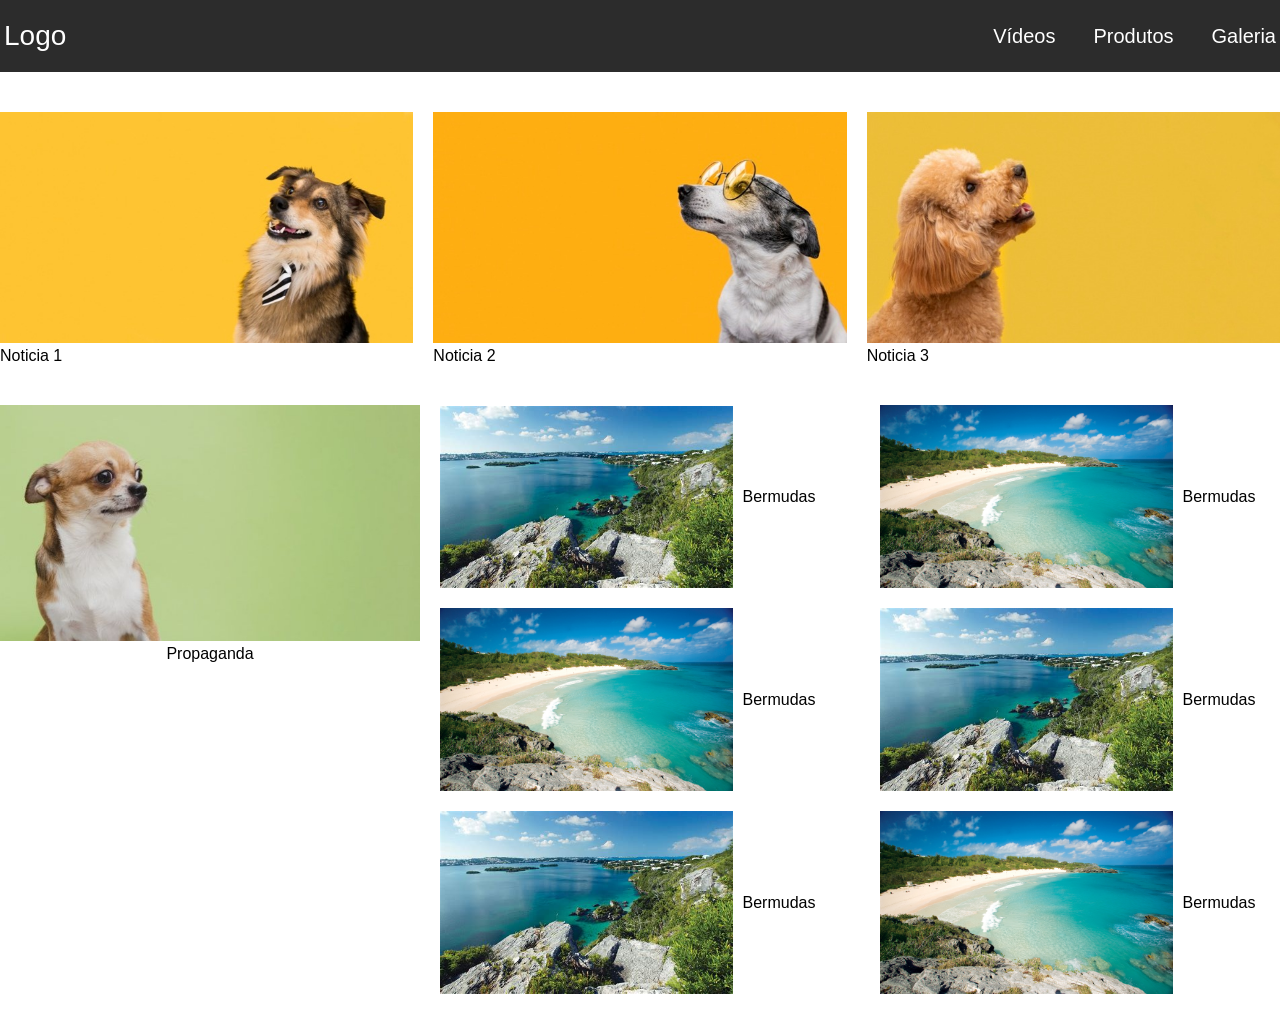
<file: Exercício aula 27.06/index.html>
<!DOCTYPE html>
<html lang="pt-br">

<head>
  <meta charset="UTF-8">
  <meta http-equiv="X-UA-Compatible" content="IE=edge">
  <meta name="viewport" content="width=device-width, initial-scale=1.0">
  <link rel="stylesheet" href="./style.css">
  <title>Home</title>
</head>

<body>
  <header>
    <nav class="container">
      <div class="menu">
        <a class="logo" href="#">Logo</a>
        <ul class="links">
          <li><a href="./videos.html">Vídeos</a></li>
          <li><a href="./produtos.html">Produtos</a></li>
          <li><a href="./galeria.html">Galeria</a></li>
        </ul>
      </div>
    </nav>
  </header>

  <main class="container">
    <section class="noticias">
      <div>
        <img src="./img/dog1.jpeg" alt="">
        <span>Noticia 1</span>
      </div>
      <div>
        <img src="./img/dog2.jpeg" alt="">
        <span>Noticia 2</span>
      </div>
      <div>
        <img src="./img/dog3.jpeg" alt="">
        <span>Noticia 3</span>
      </div>
    </section>

    <div class="grid-ad-bermudas">

      <section class="ads">
        <div class="ad">
          <img src="./img/dog4.jpeg" alt="">
          <span>Propaganda</span>
        </div>
      </section>

      <section class="bermudas">
        <div class="bermuda">
          <img src="./img/bermuda2.jpg" alt="">
          <span>Bermudas</span>
        </div>
        <div class="bermuda">
          <img src="./img/bermuda.jpg" alt="">
          <span>Bermudas</span>
        </div>
        <div class="bermuda">
          <img src="./img/bermuda.jpg" alt="">
          <span>Bermudas</span>
        </div>
        <div class="bermuda">
          <img src="./img/bermuda2.jpg" alt="">
          <span>Bermudas</span>
        </div>
        <div class="bermuda">
          <img src="./img/bermuda2.jpg" alt="">
          <span>Bermudas</span>
        </div>
        <div class="bermuda">
          <img src="./img/bermuda.jpg" alt="">
          <span>Bermudas</span>
        </div>
      </section>
    </div>
  </main>

</body>

</html>
</file>
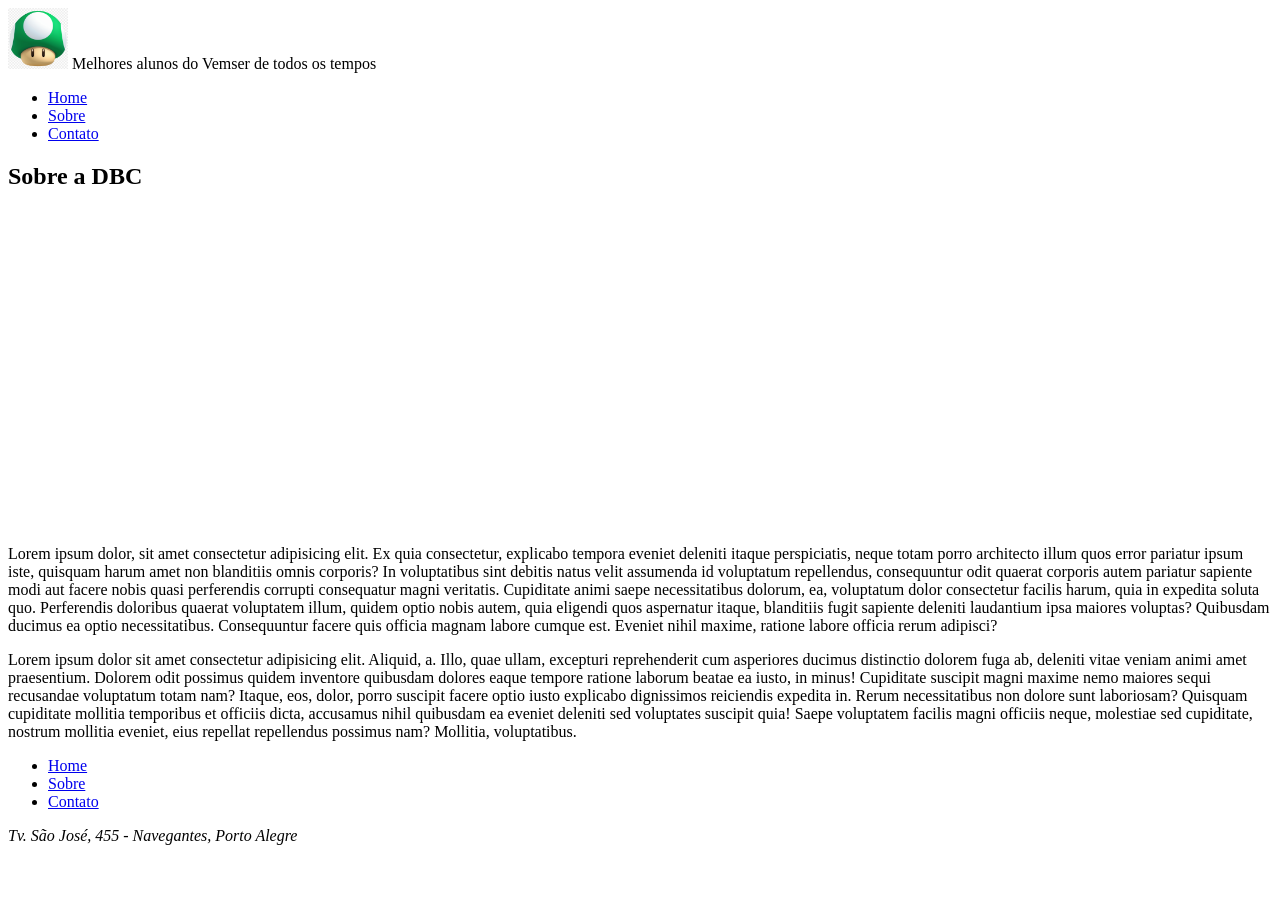
<file: about.html>
<!DOCTYPE html>
<html lang="pt-br">

<head>
  <meta charset="UTF-8">
  <meta http-equiv="X-UA-Compatible" content="IE=edge">
  <meta name="viewport" content="width=device-width, initial-scale=1.0">
  <title>Sobre</title>
</head>

<header>
  <a href="#"><img src="./img/mario-mushroom.png" alt="logo" width="60px"></a>
  <span>Melhores alunos do Vemser de todos os tempos</span>
  <nav>
    <ul>
      <li><a href="home.html">Home</a></li>
      <li><a href="#">Sobre</a></li>
      <li><a href="contact.html">Contato</a></li>
    </ul>
  </nav>
</header>

<body>
  <section>
    <h1>Sobre a DBC</h1>
    <iframe width="560" height="315" src="https://www.youtube.com/embed/lq5hlLaa16s" title="YouTube video player" frameborder="0" allow="accelerometer; autoplay; clipboard-write; encrypted-media; gyroscope; picture-in-picture" allowfullscreen></iframe>

    <p>Lorem ipsum dolor, sit amet consectetur adipisicing elit. Ex quia consectetur, explicabo tempora eveniet deleniti itaque perspiciatis, neque totam porro architecto illum quos error pariatur ipsum iste, quisquam harum amet non blanditiis omnis corporis? In voluptatibus sint debitis natus velit assumenda id voluptatum repellendus, consequuntur odit quaerat corporis autem pariatur sapiente modi aut facere nobis quasi perferendis corrupti consequatur magni veritatis. Cupiditate animi saepe necessitatibus dolorum, ea, voluptatum dolor consectetur facilis harum, quia in expedita soluta quo. Perferendis doloribus quaerat voluptatem illum, quidem optio nobis autem, quia eligendi quos aspernatur itaque, blanditiis fugit sapiente deleniti laudantium ipsa maiores voluptas? Quibusdam ducimus ea optio necessitatibus. Consequuntur facere quis officia magnam labore cumque est. Eveniet nihil maxime, ratione labore officia rerum adipisci?</p>
    <p>Lorem ipsum dolor sit amet consectetur adipisicing elit. Aliquid, a. Illo, quae ullam, excepturi reprehenderit cum asperiores ducimus distinctio dolorem fuga ab, deleniti vitae veniam animi amet praesentium. Dolorem odit possimus quidem inventore quibusdam dolores eaque tempore ratione laborum beatae ea iusto, in minus! Cupiditate suscipit magni maxime nemo maiores sequi recusandae voluptatum totam nam? Itaque, eos, dolor, porro suscipit facere optio iusto explicabo dignissimos reiciendis expedita in. Rerum necessitatibus non dolore sunt laboriosam? Quisquam cupiditate mollitia temporibus et officiis dicta, accusamus nihil quibusdam ea eveniet deleniti sed voluptates suscipit quia! Saepe voluptatem facilis magni officiis neque, molestiae sed cupiditate, nostrum mollitia eveniet, eius repellat repellendus possimus nam? Mollitia, voluptatibus.</p>
  </section>
</body>

<footer>
  <ul>
    <li><a href="home.html">Home</a></li>
    <li><a href="#">Sobre</a></li>
    <li><a href="contact.html">Contato</a></li>
  </ul>
  <address>Tv. São José, 455 - Navegantes, Porto Alegre</address>
</footer>

</html>
</file>
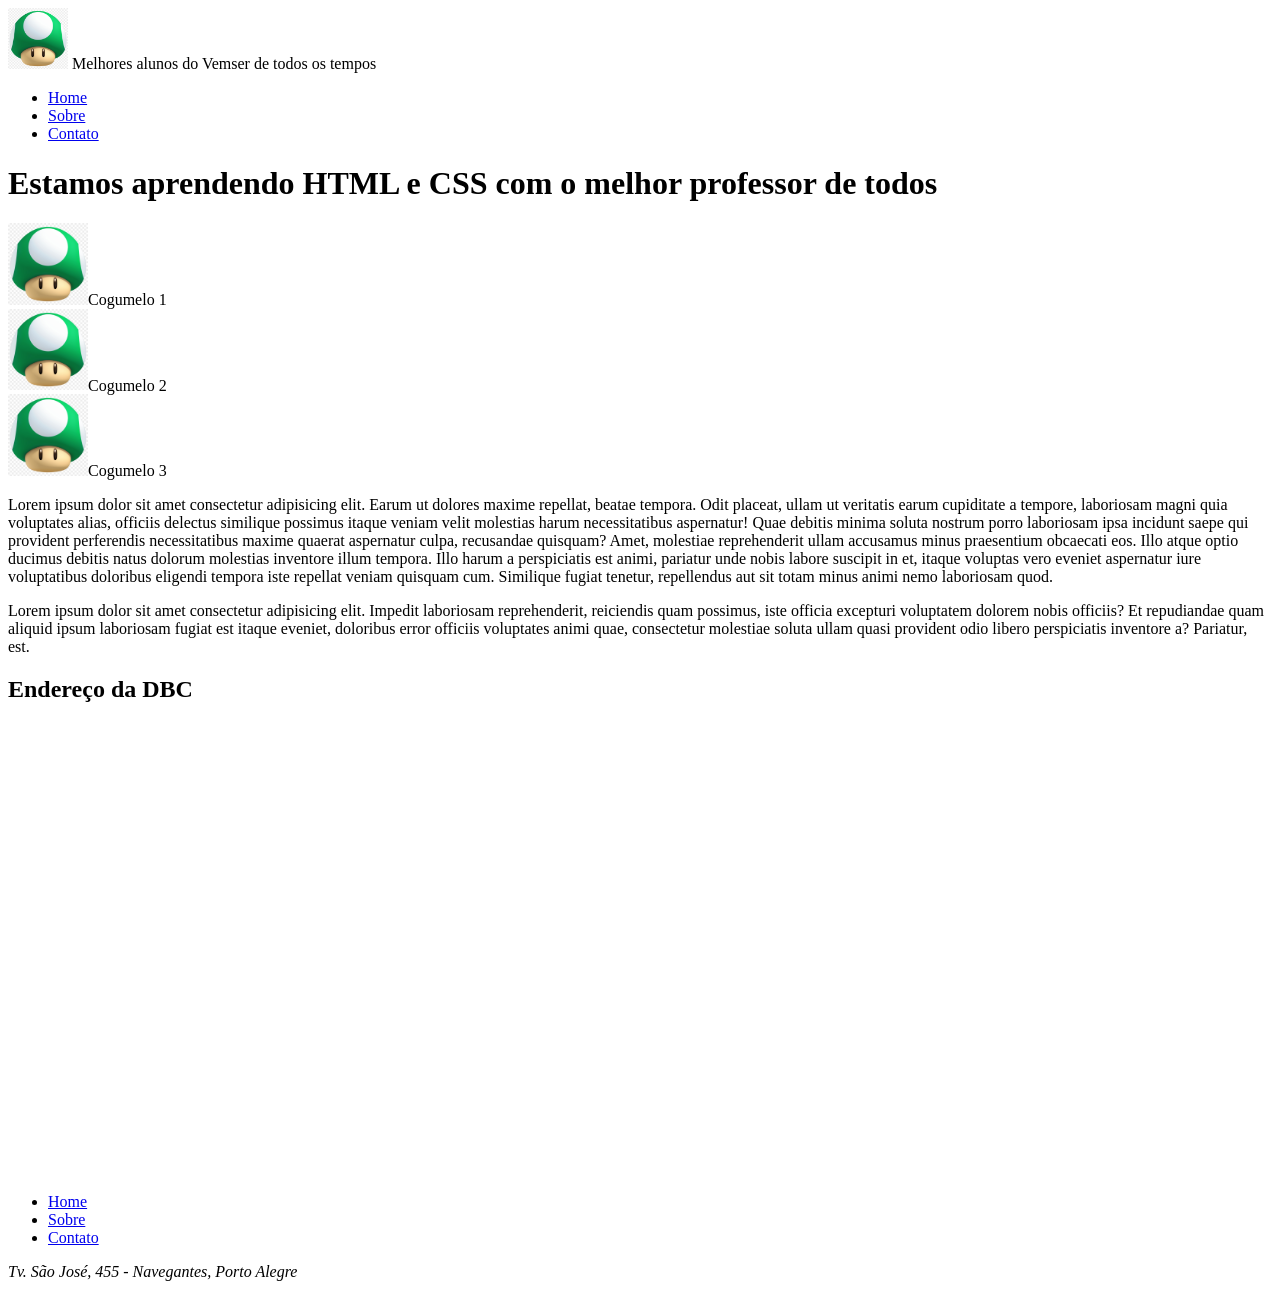
<file: home.html>
<!DOCTYPE html>
<html lang="pt-br">

<head>
  <meta charset="UTF-8">
  <meta http-equiv="X-UA-Compatible" content="IE=edge">
  <meta name="viewport" content="width=device-width, initial-scale=1.0">
  <title>Home</title>
</head>

<header>
  <a href="#"><img src="./img/mario-mushroom.png" alt="logo" width="60px"></a>
  <span>Melhores alunos do Vemser de todos os tempos</span>
  <nav>
    <ul>
      <li><a href="#">Home</a></li>
      <li><a href="about.html">Sobre</a></li>
      <li><a href="contact.html">Contato</a></li>
    </ul>
  </nav>
</header>

<body>
  <main>
    <h1>Estamos aprendendo HTML e CSS com o melhor professor de todos</h1>

    <img src="./img/mario-mushroom.png" alt="cogumelo 1" width="80px"><span>Cogumelo 1</span>
    <br>
    <img src="./img/mario-mushroom.png" alt="cogumelo 2" width="80px"><span>Cogumelo 2</span>
    <br>
    <img src="./img/mario-mushroom.png" alt="cogumelo 3" width="80px"><span>Cogumelo 3</span>

    <p>Lorem ipsum dolor sit amet consectetur adipisicing elit. Earum ut dolores maxime repellat, beatae tempora. Odit placeat, ullam ut veritatis earum cupiditate a tempore, laboriosam magni quia voluptates alias, officiis delectus similique possimus itaque veniam velit molestias harum necessitatibus aspernatur! Quae debitis minima soluta nostrum porro laboriosam ipsa incidunt saepe qui provident perferendis necessitatibus maxime quaerat aspernatur culpa, recusandae quisquam? Amet, molestiae reprehenderit ullam accusamus minus praesentium obcaecati eos. Illo atque optio ducimus debitis natus dolorum molestias inventore illum tempora. Illo harum a perspiciatis est animi, pariatur unde nobis labore suscipit in et, itaque voluptas vero eveniet aspernatur iure voluptatibus doloribus eligendi tempora iste repellat veniam quisquam cum. Similique fugiat tenetur, repellendus aut sit totam minus animi nemo laboriosam quod.</p>
    <p>Lorem ipsum dolor sit amet consectetur adipisicing elit. Impedit laboriosam reprehenderit, reiciendis quam possimus, iste officia excepturi voluptatem dolorem nobis officiis? Et repudiandae quam aliquid ipsum laboriosam fugiat est itaque eveniet, doloribus error officiis voluptates animi quae, consectetur molestiae soluta ullam quasi provident odio libero perspiciatis inventore a? Pariatur, est.</p>
  </main>

  <section>
    <h2>Endereço da DBC</h2>
    <iframe src="https://www.google.com/maps/embed?pb=!1m18!1m12!1m3!1d3455.4087503063915!2d-51.20348518673379!3d-29.996417481899755!2m3!1f0!2f0!3f0!3m2!1i1024!2i768!4f13.1!3m3!1m2!1s0x951977775fc4c071%3A0x6de693cbd6b0b5e5!2sDBC%20Company!5e0!3m2!1spt-BR!2sbr!4v1655839170931!5m2!1spt-BR!2sbr" width="600" height="450" style="border:0;" allowfullscreen="" loading="lazy" referrerpolicy="no-referrer-when-downgrade"></iframe>
  </section>

  <footer>
    <ul>
      <li><a href="#">Home</a></li>
      <li><a href="about.html">Sobre</a></li>
      <li><a href="contact.html">Contato</a></li>
    </ul>
    <address>Tv. São José, 455 - Navegantes, Porto Alegre</address>
  </footer>

</body>

</html>
</file>
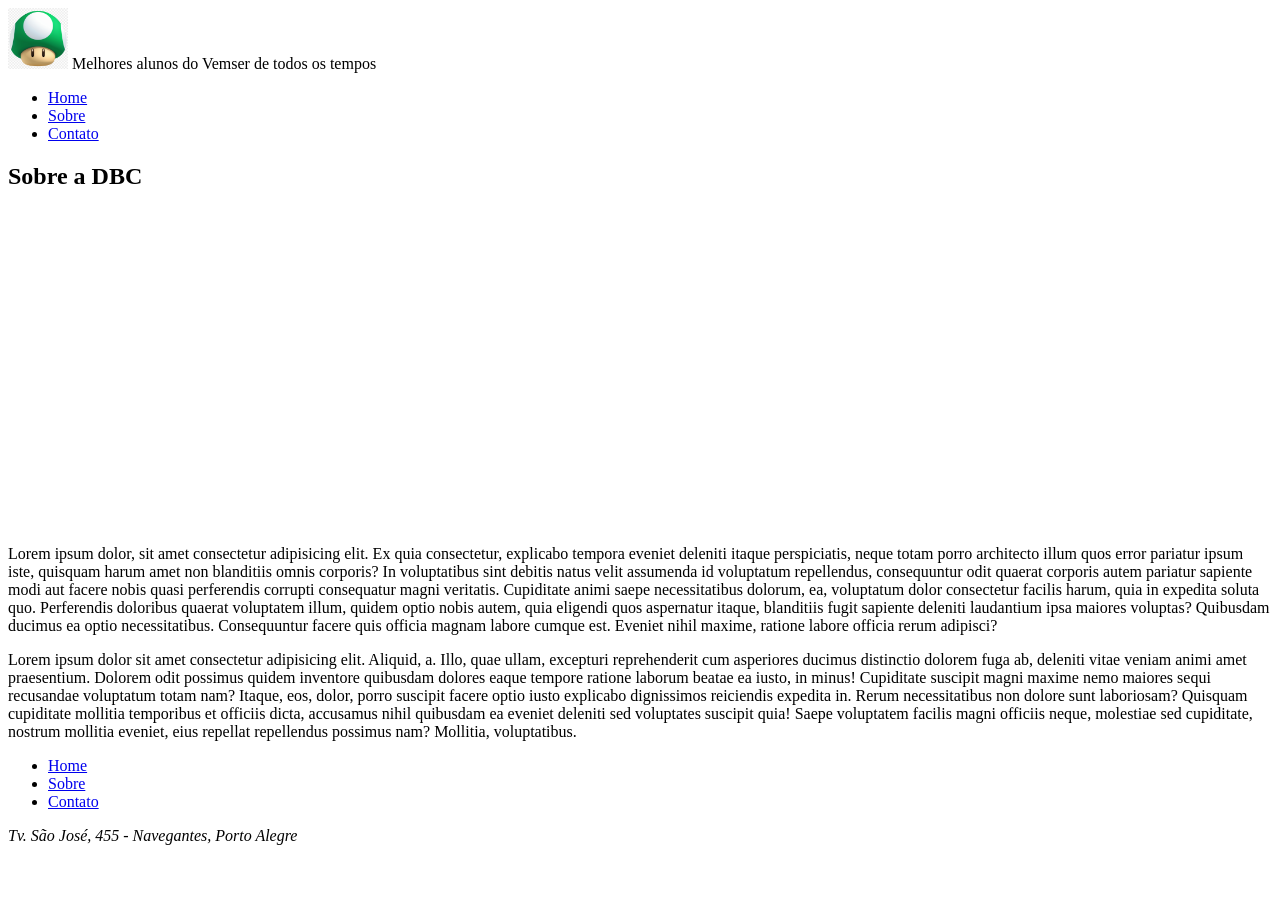
<file: Exercício aula 21.06/about.html>
<!DOCTYPE html>
<html lang="pt-br">

<head>
  <meta charset="UTF-8">
  <meta http-equiv="X-UA-Compatible" content="IE=edge">
  <meta name="viewport" content="width=device-width, initial-scale=1.0">
  <title>Sobre</title>
</head>

<body>
  <header>
    <a href="#"><img src="./img/mario-mushroom.png" alt="logo" width="60px"></a>
    <span>Melhores alunos do Vemser de todos os tempos</span>
    <nav>
      <ul>
        <li><a href="home.html">Home</a></li>
        <li><a href="#">Sobre</a></li>
        <li><a href="contact.html">Contato</a></li>
      </ul>
    </nav>
  </header>

  <section>
    <h1>Sobre a DBC</h1>
    <iframe width="560" height="315" src="https://www.youtube.com/embed/lq5hlLaa16s" title="YouTube video player" frameborder="0" allow="accelerometer; autoplay; clipboard-write; encrypted-media; gyroscope; picture-in-picture" allowfullscreen></iframe>

    <p>Lorem ipsum dolor, sit amet consectetur adipisicing elit. Ex quia consectetur, explicabo tempora eveniet deleniti itaque perspiciatis, neque totam porro architecto illum quos error pariatur ipsum iste, quisquam harum amet non blanditiis omnis corporis? In voluptatibus sint debitis natus velit assumenda id voluptatum repellendus, consequuntur odit quaerat corporis autem pariatur sapiente modi aut facere nobis quasi perferendis corrupti consequatur magni veritatis. Cupiditate animi saepe necessitatibus dolorum, ea, voluptatum dolor consectetur facilis harum, quia in expedita soluta quo. Perferendis doloribus quaerat voluptatem illum, quidem optio nobis autem, quia eligendi quos aspernatur itaque, blanditiis fugit sapiente deleniti laudantium ipsa maiores voluptas? Quibusdam ducimus ea optio necessitatibus. Consequuntur facere quis officia magnam labore cumque est. Eveniet nihil maxime, ratione labore officia rerum adipisci?</p>
    <p>Lorem ipsum dolor sit amet consectetur adipisicing elit. Aliquid, a. Illo, quae ullam, excepturi reprehenderit cum asperiores ducimus distinctio dolorem fuga ab, deleniti vitae veniam animi amet praesentium. Dolorem odit possimus quidem inventore quibusdam dolores eaque tempore ratione laborum beatae ea iusto, in minus! Cupiditate suscipit magni maxime nemo maiores sequi recusandae voluptatum totam nam? Itaque, eos, dolor, porro suscipit facere optio iusto explicabo dignissimos reiciendis expedita in. Rerum necessitatibus non dolore sunt laboriosam? Quisquam cupiditate mollitia temporibus et officiis dicta, accusamus nihil quibusdam ea eveniet deleniti sed voluptates suscipit quia! Saepe voluptatem facilis magni officiis neque, molestiae sed cupiditate, nostrum mollitia eveniet, eius repellat repellendus possimus nam? Mollitia, voluptatibus.</p>
  </section>

  <footer>
    <ul>
      <li><a href="home.html">Home</a></li>
      <li><a href="#">Sobre</a></li>
      <li><a href="contact.html">Contato</a></li>
    </ul>
    <address>Tv. São José, 455 - Navegantes, Porto Alegre</address>
  </footer>
</body>

</html>
</file>
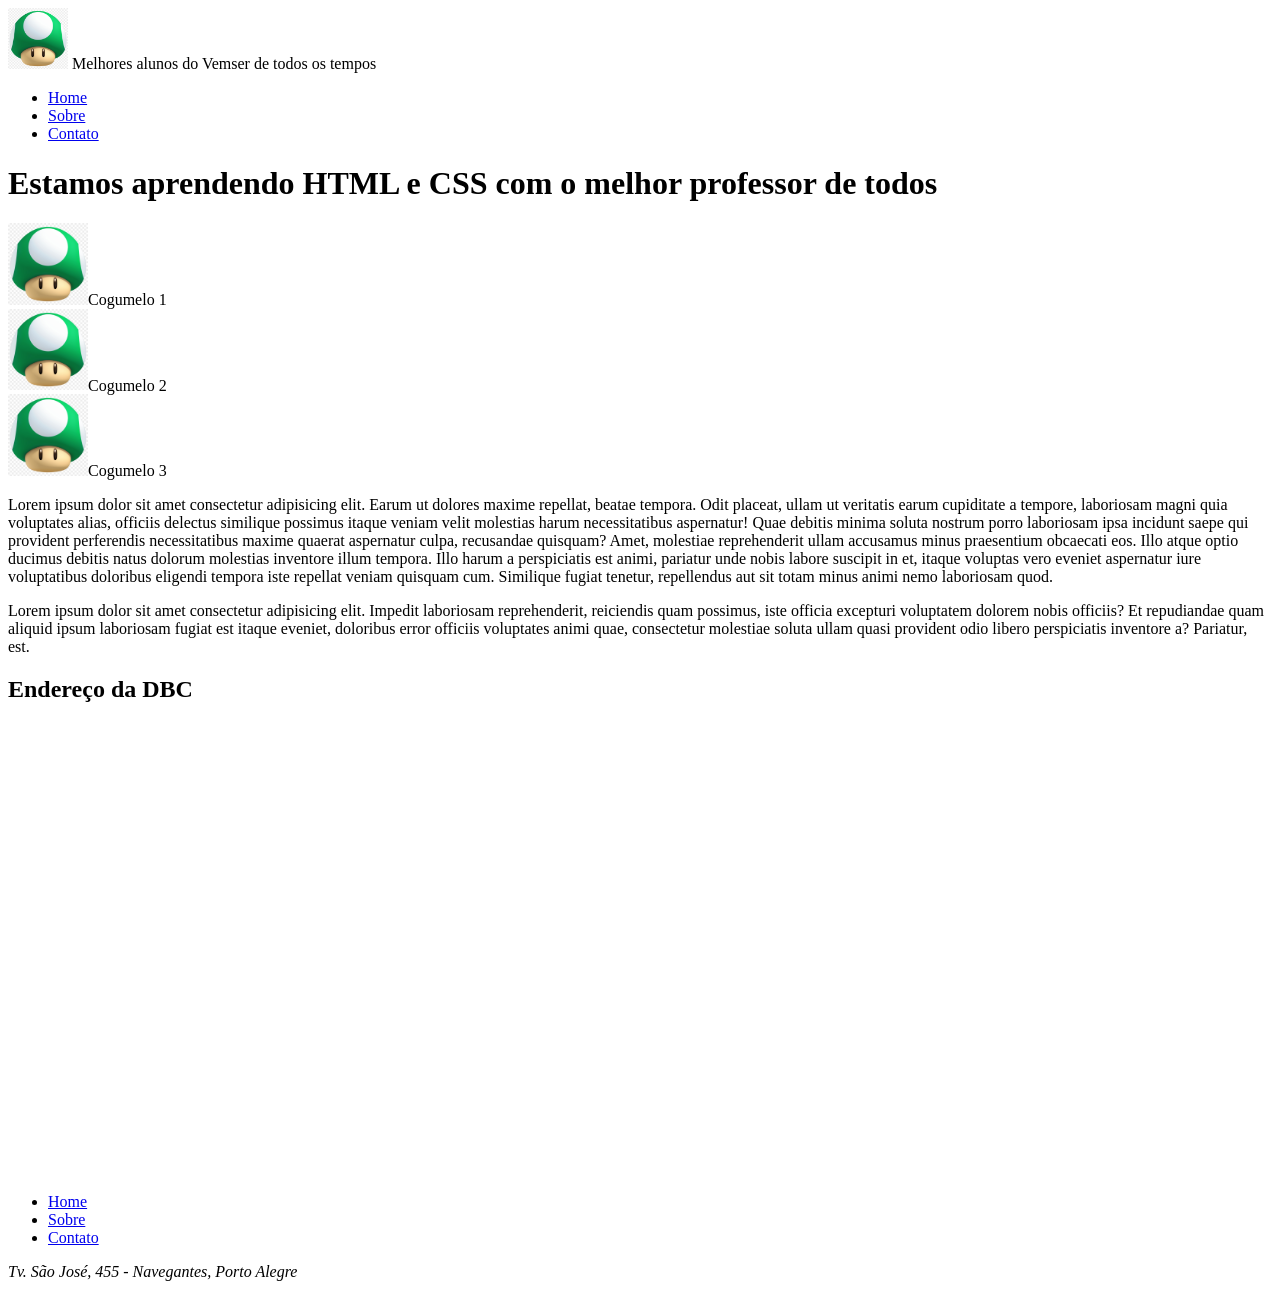
<file: Exercício aula 21.06/home.html>
<!DOCTYPE html>
<html lang="pt-br">

<head>
  <meta charset="UTF-8">
  <meta http-equiv="X-UA-Compatible" content="IE=edge">
  <meta name="viewport" content="width=device-width, initial-scale=1.0">
  <title>Home</title>
</head>

<body>
  <header>
    <a href="#"><img src="./img/mario-mushroom.png" alt="logo" width="60px"></a>
    <span>Melhores alunos do Vemser de todos os tempos</span>
    <nav>
      <ul>
        <li><a href="#">Home</a></li>
        <li><a href="about.html">Sobre</a></li>
        <li><a href="contact.html">Contato</a></li>
      </ul>
    </nav>
  </header>
  <main>
    <h1>Estamos aprendendo HTML e CSS com o melhor professor de todos</h1>

    <img src="./img/mario-mushroom.png" alt="cogumelo 1" width="80px"><span>Cogumelo 1</span>
    <br>
    <img src="./img/mario-mushroom.png" alt="cogumelo 2" width="80px"><span>Cogumelo 2</span>
    <br>
    <img src="./img/mario-mushroom.png" alt="cogumelo 3" width="80px"><span>Cogumelo 3</span>

    <p>Lorem ipsum dolor sit amet consectetur adipisicing elit. Earum ut dolores maxime repellat, beatae tempora. Odit placeat, ullam ut veritatis earum cupiditate a tempore, laboriosam magni quia voluptates alias, officiis delectus similique possimus itaque veniam velit molestias harum necessitatibus aspernatur! Quae debitis minima soluta nostrum porro laboriosam ipsa incidunt saepe qui provident perferendis necessitatibus maxime quaerat aspernatur culpa, recusandae quisquam? Amet, molestiae reprehenderit ullam accusamus minus praesentium obcaecati eos. Illo atque optio ducimus debitis natus dolorum molestias inventore illum tempora. Illo harum a perspiciatis est animi, pariatur unde nobis labore suscipit in et, itaque voluptas vero eveniet aspernatur iure voluptatibus doloribus eligendi tempora iste repellat veniam quisquam cum. Similique fugiat tenetur, repellendus aut sit totam minus animi nemo laboriosam quod.</p>
    <p>Lorem ipsum dolor sit amet consectetur adipisicing elit. Impedit laboriosam reprehenderit, reiciendis quam possimus, iste officia excepturi voluptatem dolorem nobis officiis? Et repudiandae quam aliquid ipsum laboriosam fugiat est itaque eveniet, doloribus error officiis voluptates animi quae, consectetur molestiae soluta ullam quasi provident odio libero perspiciatis inventore a? Pariatur, est.</p>
  </main>

  <section>
    <h2>Endereço da DBC</h2>
    <iframe src="https://www.google.com/maps/embed?pb=!1m18!1m12!1m3!1d3455.4087503063915!2d-51.20348518673379!3d-29.996417481899755!2m3!1f0!2f0!3f0!3m2!1i1024!2i768!4f13.1!3m3!1m2!1s0x951977775fc4c071%3A0x6de693cbd6b0b5e5!2sDBC%20Company!5e0!3m2!1spt-BR!2sbr!4v1655839170931!5m2!1spt-BR!2sbr" width="600" height="450" style="border:0;" allowfullscreen="" loading="lazy" referrerpolicy="no-referrer-when-downgrade"></iframe>
  </section>

  <footer>
    <ul>
      <li><a href="#">Home</a></li>
      <li><a href="about.html">Sobre</a></li>
      <li><a href="contact.html">Contato</a></li>
    </ul>
    <address>Tv. São José, 455 - Navegantes, Porto Alegre</address>
  </footer>

</body>

</html>
</file>
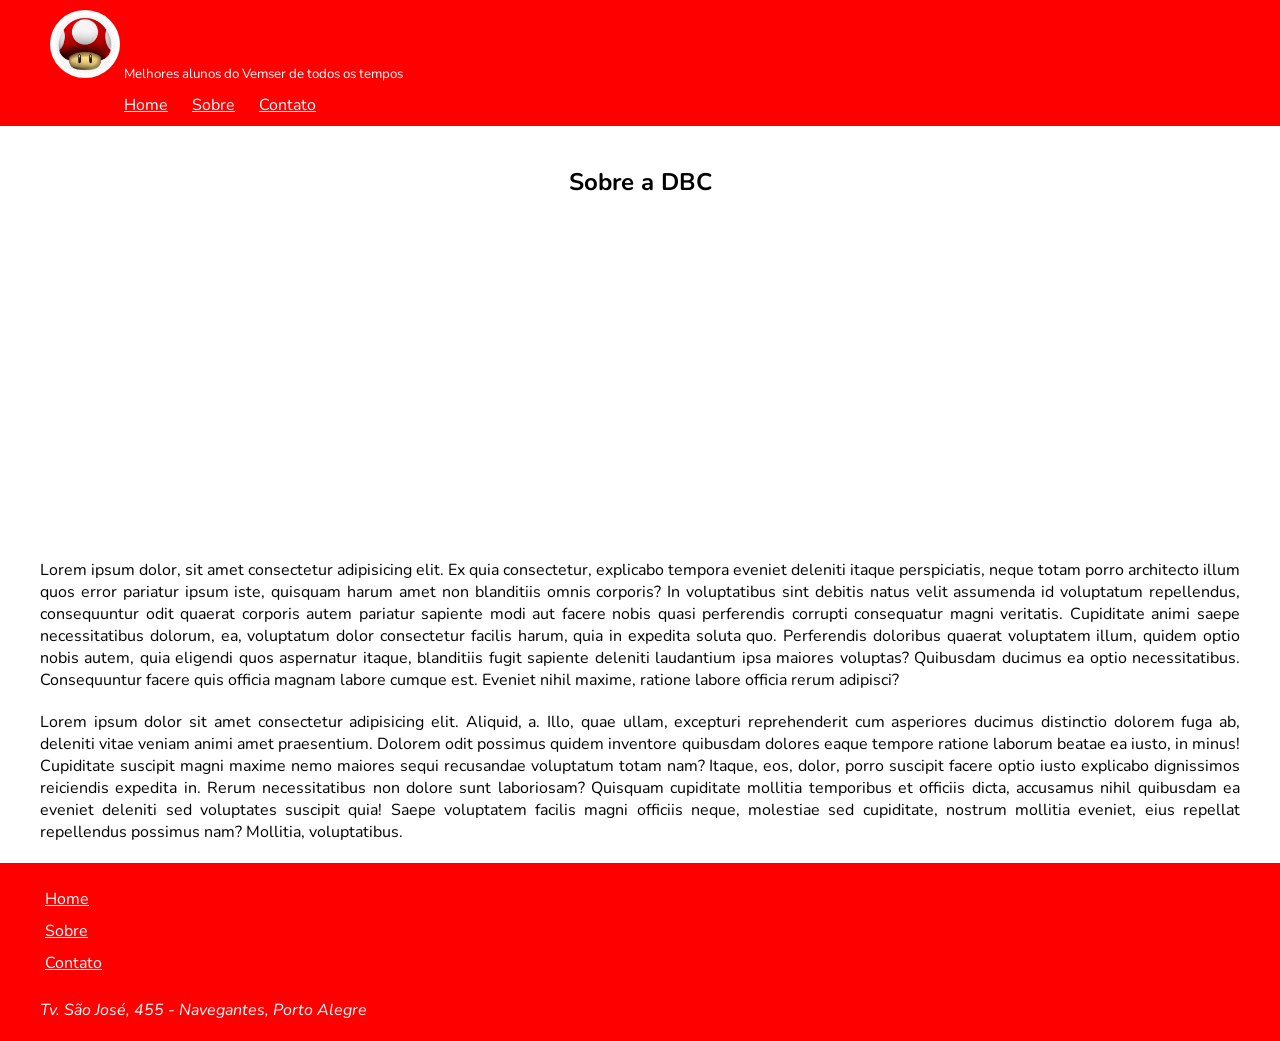
<file: Exercício aula 22.06/about.html>
<!DOCTYPE html>
<html lang="pt-br">

<head>
  <meta charset="UTF-8">
  <meta http-equiv="X-UA-Compatible" content="IE=edge">
  <meta name="viewport" content="width=device-width, initial-scale=1.0">
  <link rel="stylesheet" href="style.css">
  <title>Sobre</title>
</head>

<body>
  <header>
    <div class="container">
      <div class="logo">
        <a href="#">
          <img src="./img/cogumelo-vermelho.png" alt="logo" width="60px">
        </a>
        <small>Melhores alunos do Vemser de todos os tempos</small>
      </div>

      <nav class="header-menu">
        <ul>
          <li><a href="home.html">Home</a></li>
          <li><a href="#">Sobre</a></li>
          <li><a href="contact.html">Contato</a></li>
        </ul>
      </nav>
    </div>
  </header>

  <section class="container">
    <div class="sobre-video">
      <h1>Sobre a DBC</h1>
      <iframe width="560" height="315" src="https://www.youtube.com/embed/lq5hlLaa16s" title="YouTube video player" frameborder="0" allow="accelerometer; autoplay; clipboard-write; encrypted-media; gyroscope; picture-in-picture" allowfullscreen></iframe>
    </div>

    <div class="sobre-text">
      <p>Lorem ipsum dolor, sit amet consectetur adipisicing elit. Ex quia consectetur, explicabo tempora eveniet deleniti itaque perspiciatis, neque totam porro architecto illum quos error pariatur ipsum iste, quisquam harum amet non blanditiis omnis corporis? In voluptatibus sint debitis natus velit assumenda id voluptatum repellendus, consequuntur odit quaerat corporis autem pariatur sapiente modi aut facere nobis quasi perferendis corrupti consequatur magni veritatis. Cupiditate animi saepe necessitatibus dolorum, ea, voluptatum dolor consectetur facilis harum, quia in expedita soluta quo. Perferendis doloribus quaerat voluptatem illum, quidem optio nobis autem, quia eligendi quos aspernatur itaque, blanditiis fugit sapiente deleniti laudantium ipsa maiores voluptas? Quibusdam ducimus ea optio necessitatibus. Consequuntur facere quis officia magnam labore cumque est. Eveniet nihil maxime, ratione labore officia rerum adipisci?</p>
      <p>Lorem ipsum dolor sit amet consectetur adipisicing elit. Aliquid, a. Illo, quae ullam, excepturi reprehenderit cum asperiores ducimus distinctio dolorem fuga ab, deleniti vitae veniam animi amet praesentium. Dolorem odit possimus quidem inventore quibusdam dolores eaque tempore ratione laborum beatae ea iusto, in minus! Cupiditate suscipit magni maxime nemo maiores sequi recusandae voluptatum totam nam? Itaque, eos, dolor, porro suscipit facere optio iusto explicabo dignissimos reiciendis expedita in. Rerum necessitatibus non dolore sunt laboriosam? Quisquam cupiditate mollitia temporibus et officiis dicta, accusamus nihil quibusdam ea eveniet deleniti sed voluptates suscipit quia! Saepe voluptatem facilis magni officiis neque, molestiae sed cupiditate, nostrum mollitia eveniet, eius repellat repellendus possimus nam? Mollitia, voluptatibus.</p>
    </div>
  </section>

  <footer>
    <div class="container">
      <ul>
        <li><a href="home.html">Home</a></li>
        <li><a href="#">Sobre</a></li>
        <li><a href="contact.html">Contato</a></li>
      </ul>
      <address>Tv. São José, 455 - Navegantes, Porto Alegre</address>
    </div>
  </footer>
</body>

</html>
</file>
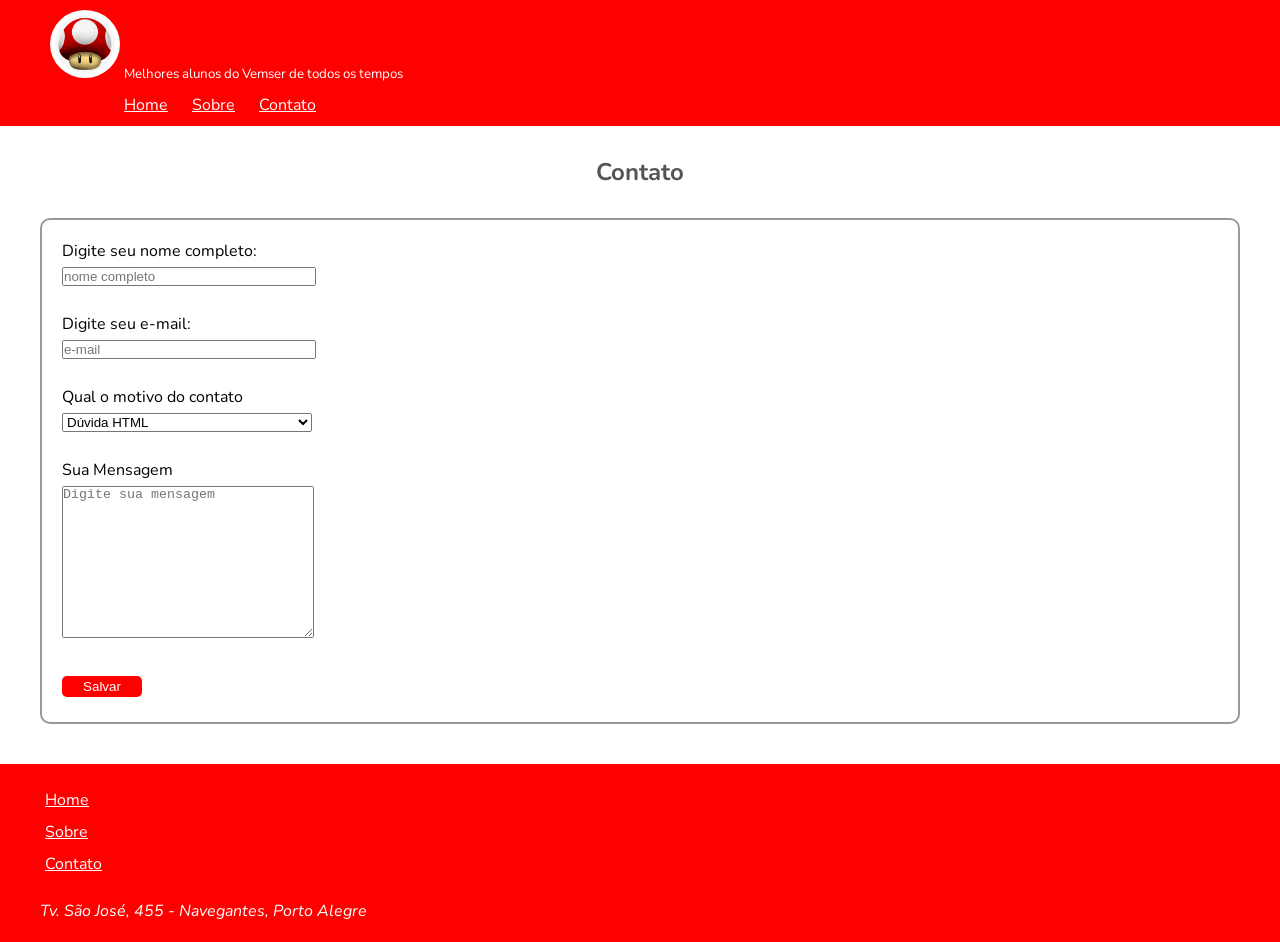
<file: Exercício aula 22.06/contact.html>
<!DOCTYPE html>
<html lang="pt-br">

<head>
  <meta charset="UTF-8">
  <meta http-equiv="X-UA-Compatible" content="IE=edge">
  <meta name="viewport" content="width=device-width, initial-scale=1.0">
  <link rel="stylesheet" href="style.css">
  <title>Contato</title>
</head>

<body>
  <header>
    <div class="container">
      <div class="logo">
        <a href="#">
          <img src="./img/cogumelo-vermelho.png" alt="logo" width="60px">
        </a>
        <small>Melhores alunos do Vemser de todos os tempos</small>
      </div>

      <nav class="header-menu">
        <ul>
          <li><a href="home.html">Home</a></li>
          <li><a href="about.html">Sobre</a></li>
          <li><a href="#">Contato</a></li>
        </ul>
      </nav>
    </div>
  </header>

  <section class="container">
    <h1 class="contato-title">Contato</h1>
    <form class="contato">
      <label for="name">Digite seu nome completo: </label><br>
      <input type="text" name="name" placeholder="nome completo">
      <br><br>
      <label for="email">Digite seu e-mail: </label><br>
      <input type="email" name="email" placeholder="e-mail">
      <br><br>
      <label for="motivo">Qual o motivo do contato</label><br>
      <select name="motivo" id="motivo">
        <option value="m1">Dúvida HTML</option>
        <option value="m2">Dúvida CSS</option>
        <option value="m3">Dúvida JavaScript</option>
      </select>
      <br><br>
      <label for="mensagem">Sua Mensagem</label>
      <br>
      <textarea name="mensagem" id="mensagem" cols="30" rows="10" placeholder="Digite sua mensagem"></textarea>
      <br><br>
      <input type="submit" value="Salvar" id="salvar">
    </form>
  </section>

  <footer>
    <div class="container">
      <ul>
        <li><a href="#">Home</a></li>
        <li><a href="about.html">Sobre</a></li>
        <li><a href="contact.html">Contato</a></li>
      </ul>
      <address>Tv. São José, 455 - Navegantes, Porto Alegre</address>
    </div>
  </footer>
</body>

</html>
</file>
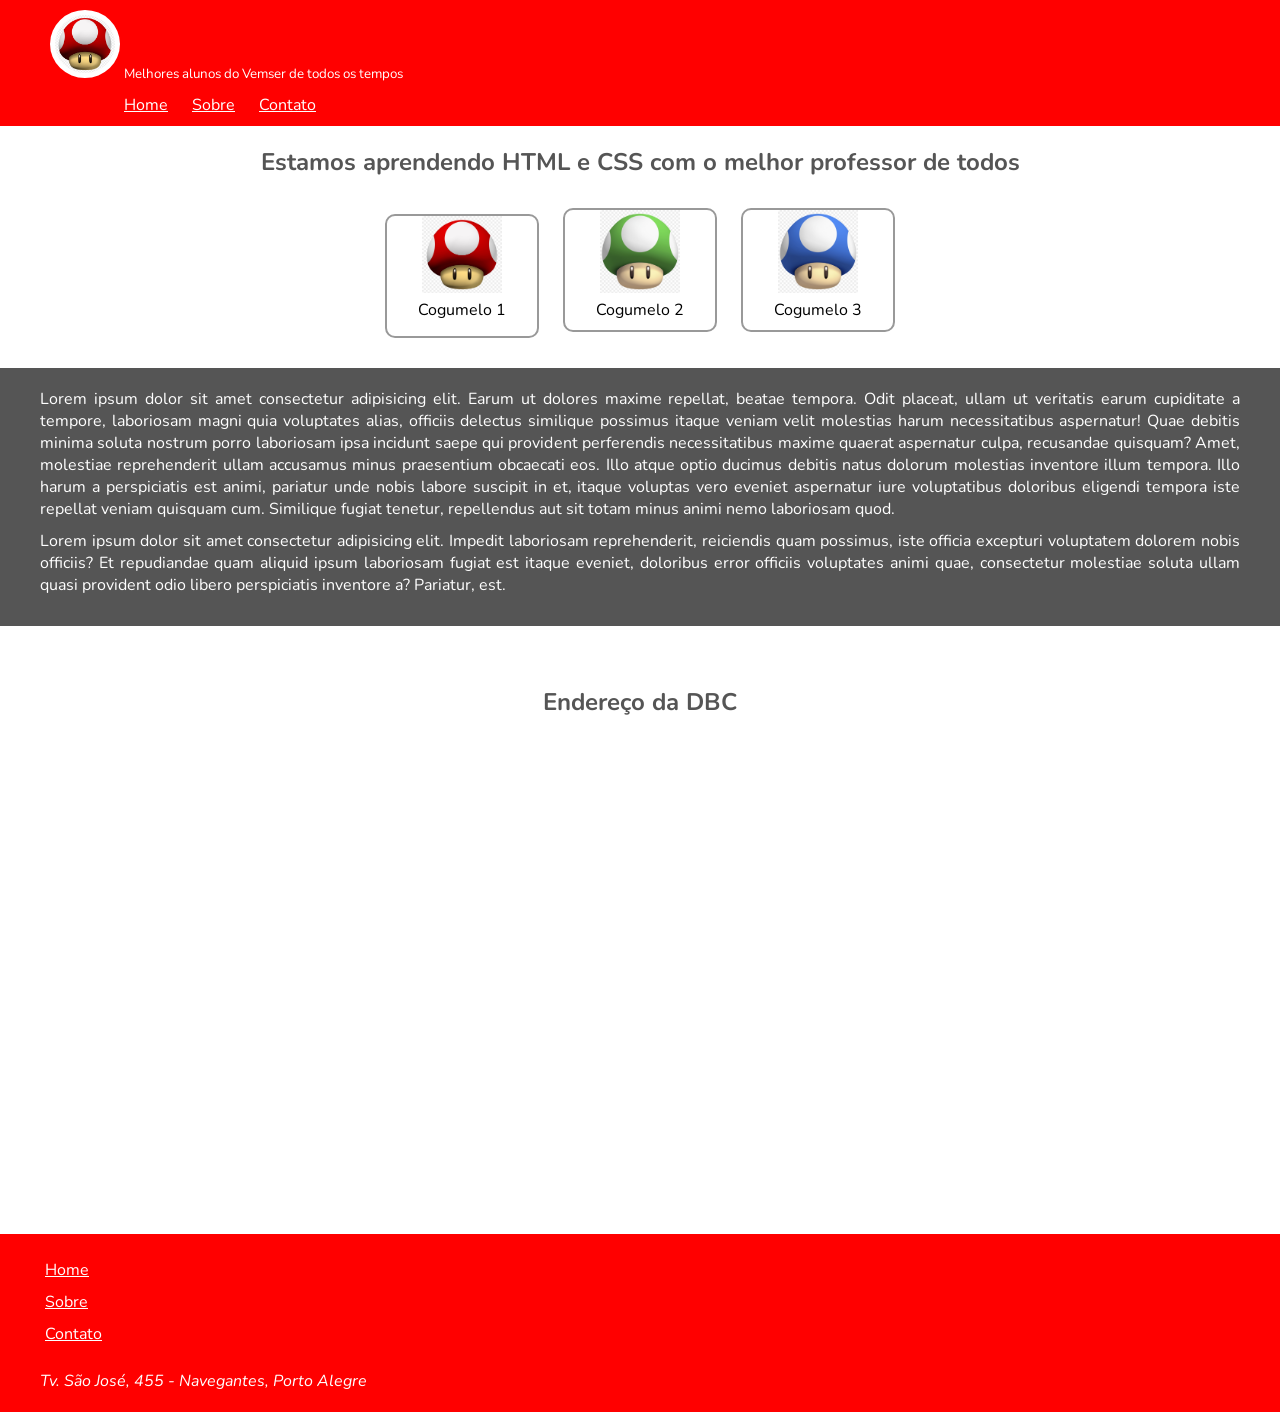
<file: Exercício aula 22.06/home.html>
<!DOCTYPE html>
<html lang="pt-br">

<head>
  <meta charset="UTF-8">
  <meta http-equiv="X-UA-Compatible" content="IE=edge">
  <meta name="viewport" content="width=device-width, initial-scale=1.0">
  <link rel="stylesheet" href="style.css">
  <title>Home</title>
</head>

<body>
  <header>
    <div class="container">
      <div class="logo">
        <a href="#">
          <img src="./img/cogumelo-vermelho.png" alt="logo" width="60px">
        </a>
        <small>Melhores alunos do Vemser de todos os tempos</small>
      </div>

      <nav class="header-menu">
        <ul>
          <li><a href="#">Home</a></li>
          <li><a href="about.html">Sobre</a></li>
          <li><a href="contact.html">Contato</a></li>
        </ul>
      </nav>
    </div>
  </header>

  <main>
    <section class="galery">
      <div class="container">
        <h1>Estamos aprendendo HTML e CSS com o melhor professor de todos</h1>
        <ul>
          <li class="cogumelo">
            <img src="./img/cogumelo-vermelho.png" alt="cogumelo 1" width="80px"><span>Cogumelo 1</span>
          </li>
          <li class="cogumelo">
            <img src="./img/cogumelo-verde.png" alt="cogumelo 2" width="80px"><span>Cogumelo 2</span>
          </li>
          <li class="cogumelo">
            <img src="./img/cogumelo-azul.png" alt="cogumelo 3" width="80px"><span>Cogumelo 3</span>
          </li>
        </ul>
      </div>
    </section>

    <section class="main-text">
      <div class="container">
        <p>Lorem ipsum dolor sit amet consectetur adipisicing elit. Earum ut dolores maxime repellat, beatae tempora. Odit placeat, ullam ut veritatis earum cupiditate a tempore, laboriosam magni quia voluptates alias, officiis delectus similique possimus itaque veniam velit molestias harum necessitatibus aspernatur! Quae debitis minima soluta nostrum porro laboriosam ipsa incidunt saepe qui provident perferendis necessitatibus maxime quaerat aspernatur culpa, recusandae quisquam? Amet, molestiae reprehenderit ullam accusamus minus praesentium obcaecati eos. Illo atque optio ducimus debitis natus dolorum molestias inventore illum tempora. Illo harum a perspiciatis est animi, pariatur unde nobis labore suscipit in et, itaque voluptas vero eveniet aspernatur iure voluptatibus doloribus eligendi tempora iste repellat veniam quisquam cum. Similique fugiat tenetur, repellendus aut sit totam minus animi nemo laboriosam quod.</p>
        <p>Lorem ipsum dolor sit amet consectetur adipisicing elit. Impedit laboriosam reprehenderit, reiciendis quam possimus, iste officia excepturi voluptatem dolorem nobis officiis? Et repudiandae quam aliquid ipsum laboriosam fugiat est itaque eveniet, doloribus error officiis voluptates animi quae, consectetur molestiae soluta ullam quasi provident odio libero perspiciatis inventore a? Pariatur, est.</p>
      </div>
    </section>
  </main>

  <section class="map">
    <div class="container">
      <h2>Endereço da DBC</h2>
      <iframe src="https://www.google.com/maps/embed?pb=!1m18!1m12!1m3!1d3455.4087503063915!2d-51.20348518673379!3d-29.996417481899755!2m3!1f0!2f0!3f0!3m2!1i1024!2i768!4f13.1!3m3!1m2!1s0x951977775fc4c071%3A0x6de693cbd6b0b5e5!2sDBC%20Company!5e0!3m2!1spt-BR!2sbr!4v1655839170931!5m2!1spt-BR!2sbr" width="600" height="450" style="border:0;" allowfullscreen="" loading="lazy" referrerpolicy="no-referrer-when-downgrade"></iframe>
    </div>
  </section>

  <footer>
    <div class="container">
      <ul>
        <li><a href="#">Home</a></li>
        <li><a href="about.html">Sobre</a></li>
        <li><a href="contact.html">Contato</a></li>
      </ul>
      <address>Tv. São José, 455 - Navegantes, Porto Alegre</address>
    </div>
  </footer>

</body>

</html>
</file>
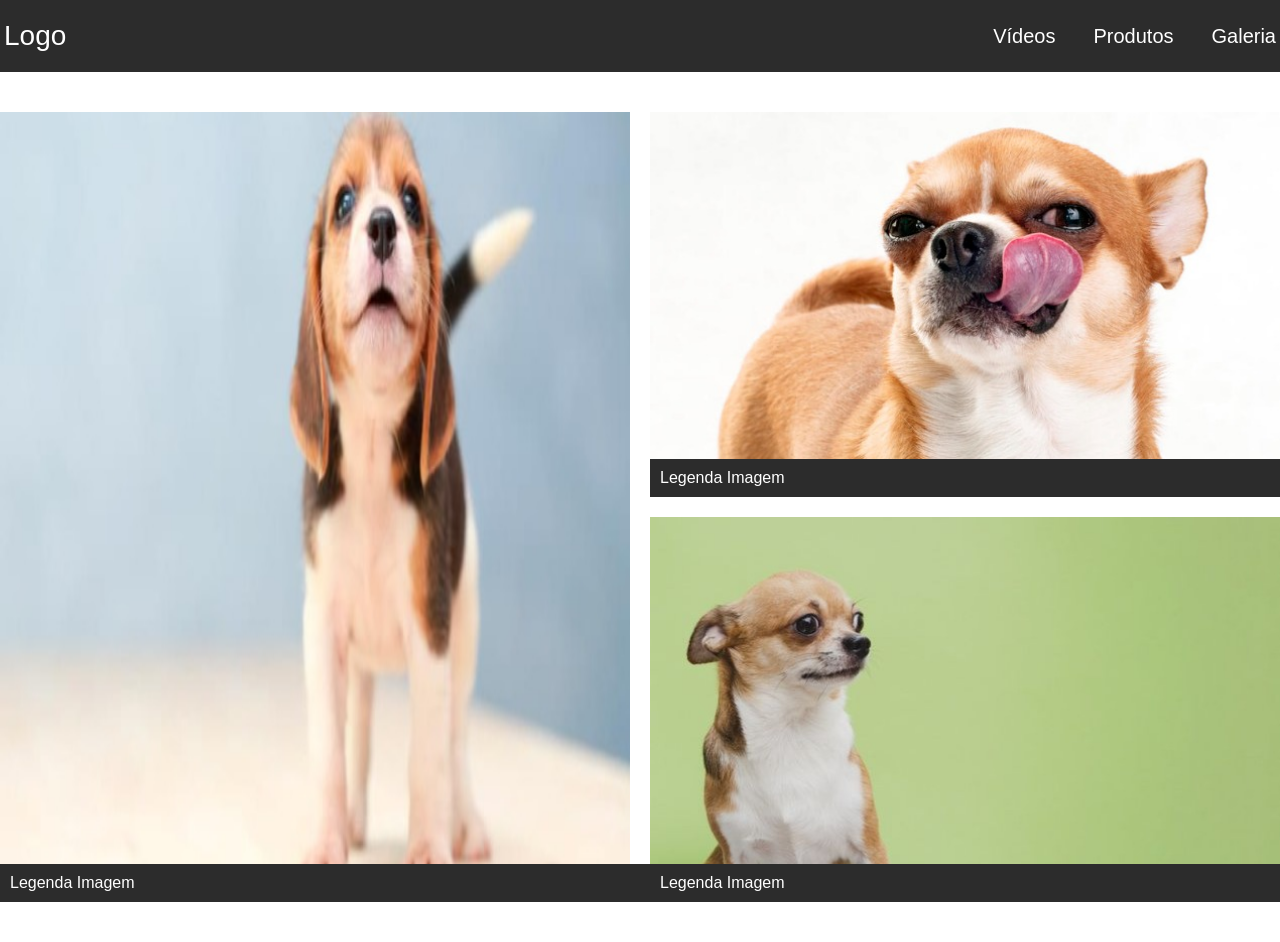
<file: Exercício aula 27.06/galeria.html>
<!DOCTYPE html>
<html lang="pt-br">

<head>
  <meta charset="UTF-8">
  <meta http-equiv="X-UA-Compatible" content="IE=edge">
  <meta name="viewport" content="width=device-width, initial-scale=1.0">
  <link rel="stylesheet" href="style.css">
  <title>Galeria</title>
</head>

<body>
  <header>
    <nav class="container">
      <div class="menu">
        <a class="logo" href="#">Logo</a>
        <ul class="links">
          <li><a href="./videos.html">Vídeos</a></li>
          <li><a href="./produtos.html">Produtos</a></li>
          <li><a href="./galeria.html">Galeria</a></li>
        </ul>
      </div>
    </nav>
  </header>

  <section class="galeria container">
    <div class="imagem lg">
      <img src="./img/dog6.jpeg" alt="">
      <span>Legenda Imagem</span>
    </div>

    <div class="grid-imagens">
      <div class="imagem">
        <img src="./img/dog5.jpeg" alt="">
        <span>Legenda Imagem</span>
      </div>
      <div class="imagem">
        <img src="./img/dog4.jpeg" alt="">
        <span>Legenda Imagem</span>
      </div>
    </div>
  </section>
</body>

</html>
</file>
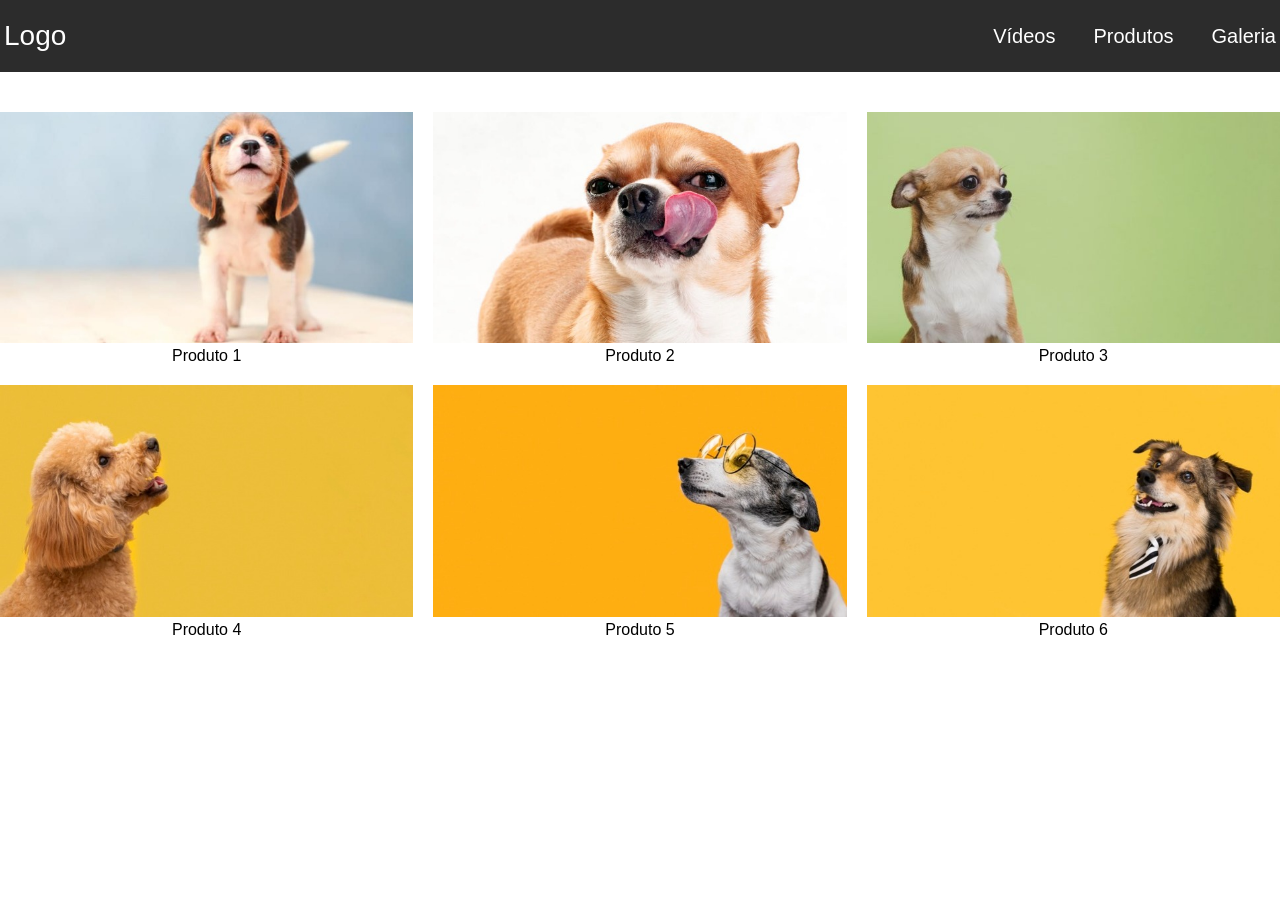
<file: Exercício aula 27.06/produtos.html>
<!DOCTYPE html>
<html lang="pt-br">

<head>
  <meta charset="UTF-8">
  <meta http-equiv="X-UA-Compatible" content="IE=edge">
  <meta name="viewport" content="width=device-width, initial-scale=1.0">
  <link rel="stylesheet" href="./style.css">
  <title>Produtos</title>
</head>

<body>
  <header>
    <nav class="container">
      <div class="menu">
        <a class="logo" href="#">Logo</a>
        <ul class="links">
          <li><a href="./videos.html">Vídeos</a></li>
          <li><a href="./produtos.html">Produtos</a></li>
          <li><a href="./galeria.html">Galeria</a></li>
        </ul>
      </div>
    </nav>
  </header>

  <section class="produtos container">
    <div>
      <img src="./img/dog6.jpeg" alt="">
      <span>Produto 1</span>
    </div>
    <div>
      <img src="./img/dog5.jpeg" alt="">
      <span>Produto 2</span>
    </div>
    <div>
      <img src="./img/dog4.jpeg" alt="">
      <span>Produto 3</span>
    </div>
    <div>
      <img src="./img/dog3.jpeg" alt="">
      <span>Produto 4</span>
    </div>
    <div>
      <img src="./img/dog2.jpeg" alt="">
      <span>Produto 5</span>
    </div>
    <div>
      <img src="./img/dog1.jpeg" alt="">
      <span>Produto 6</span>
    </div>
  </section>

</body>

</html>
</file>
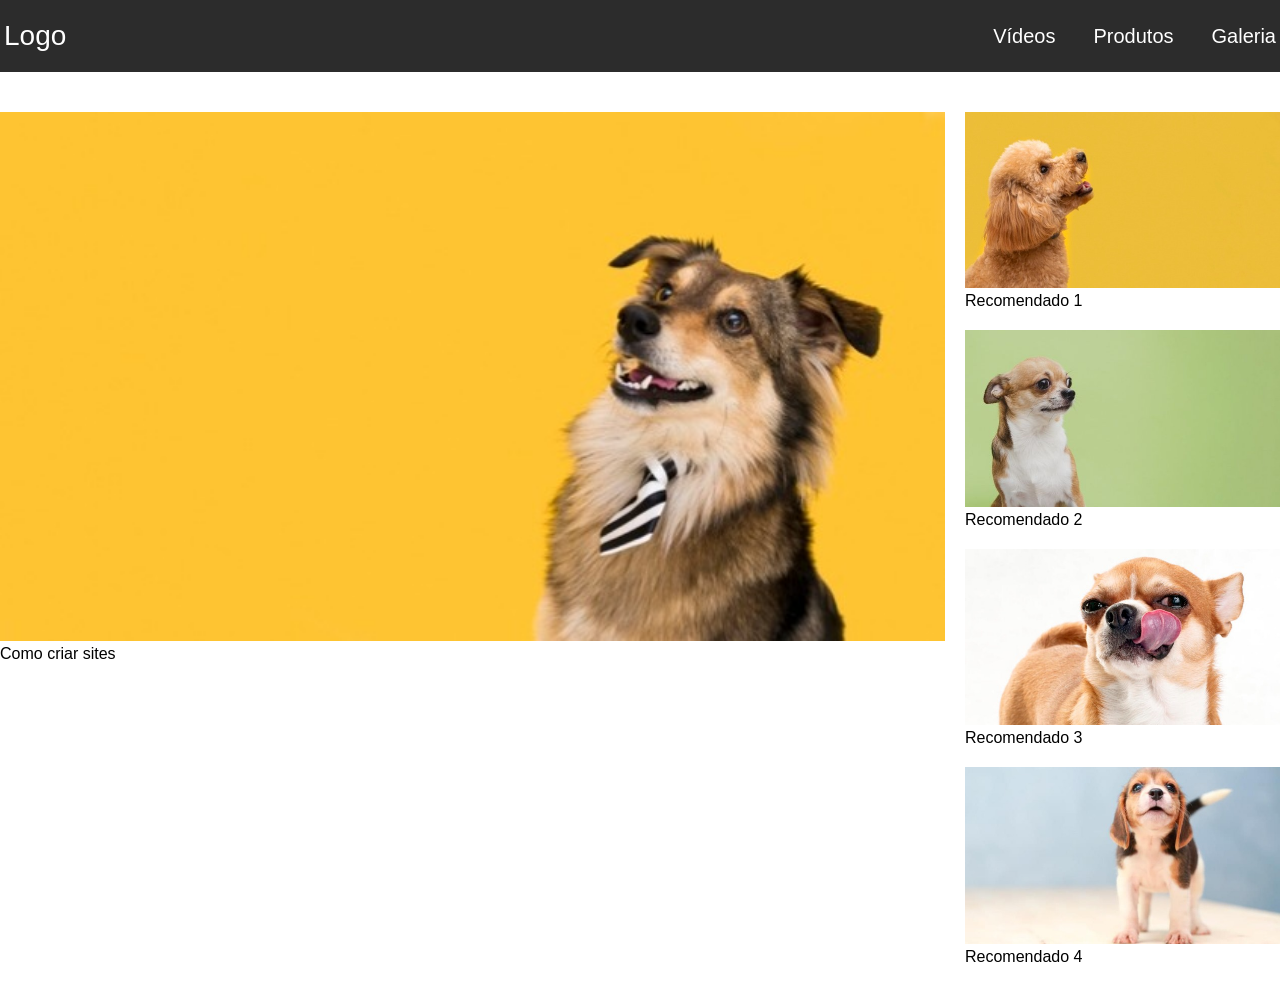
<file: Exercício aula 27.06/videos.html>
<!DOCTYPE html>
<html lang="pt-br">

<head>
  <meta charset="UTF-8">
  <meta http-equiv="X-UA-Compatible" content="IE=edge">
  <meta name="viewport" content="width=device-width, initial-scale=1.0">
  <link rel="stylesheet" href="./style.css">
  <title>Sobre</title>
</head>

<body>
  <header>
    <nav class="container">
      <div class="menu">
        <a class="logo" href="#">Logo</a>
        <ul class="links">
          <li><a href="./videos.html">Vídeos</a></li>
          <li><a href="./produtos.html">Produtos</a></li>
          <li><a href="./galeria.html">Galeria</a></li>
        </ul>
      </div>
    </nav>
  </header>

  <section class="videos container">
    <div>
      <img src="./img/dog1.jpeg" alt="">
      <span>Como criar sites</span>
    </div>

    <div class="recomendados">
      <div>
        <img src="./img/dog3.jpeg" alt="">
        <span>Recomendado 1</span>
      </div>
      <div>
        <img src="./img/dog4.jpeg" alt="">
        <span>Recomendado 2</span>
      </div>
      <div>
        <img src="./img/dog5.jpeg" alt="">
        <span>Recomendado 3</span>
      </div>
      <div>
        <img src="./img/dog6.jpeg" alt="">
        <span>Recomendado 4</span>
      </div>
    </div>
  </section>

</body>

</html>
</file>
<file: Exercício aula 27.06/style.css>
* {
  margin: 0;
  padding: 0;
  list-style: none;
  text-decoration: none;
  box-sizing: border-box;
}

body {
  font-family: "Segoe UI", Tahoma, Geneva, Verdana, sans-serif;
}

img {
  width: 100%;
}

header {
  background-color: #2c2c2c;
  margin-bottom: 40px;
}

.container {
  margin: auto;
  max-width: 1400px;
}

nav {
  background-color: #2c2c2c;
  margin-bottom: 40px;
}

.menu {
  display: flex;
  justify-content: space-between;
  align-items: center;
  padding: 16px 0;
}

.menu ul {
  display: flex;
  gap: 30px;
}

.menu a {
  color: #fff;
  padding: 4px;
  transition: 0.3s;
  border-radius: 5px;
}

.menu a:hover {
  background-color: #fff;
  color: #2c2c2c;
}

.logo {
  font-size: 28px;
}

.links {
  font-size: 20px;
}

/* Notícias */

.noticias {
  display: grid;
  grid-template-columns: repeat(3, 1fr);
  gap: 20px;
  margin-bottom: 40px;
}

/* Propaganda */

.grid-ad-bermudas {
  display: grid;
  grid-template-columns: 1fr 2fr;
  gap: 20px;
  margin-bottom: 40px;
}

.ads {
  display: grid;
  justify-content: center;
}

.ad {
  text-align: center;
}

/* Bermudas */

.bermudas {
  display: grid;
  grid-template-columns: 1fr 1fr;
  gap: 20px 40px;
}

.bermuda {
  display: grid;
  grid-template-columns: 3fr 1fr;
  align-items: center;
  gap: 10px;
}

/* Produtos */

.produtos {
  display: grid;
  grid-template-columns: repeat(3, 1fr);
  gap: 20px;
  text-align: center;
}

/* Vídeos */

.videos {
  display: grid;
  grid-template-columns: 3fr 1fr;
  gap: 20px;
}

.recomendados > div {
  margin-bottom: 20px;
}

/* Galeria */
.galeria {
  display: grid;
  grid-template-columns: 1fr 1fr;
  gap: 20px;
  margin-bottom: 40px;
}

.imagem {
  display: grid;
  grid-template-rows: 1fr;
  position: relative;
}

.lg img {
  height: 790px;
}

.grid-imagens {
  display: grid;
  grid-template-rows: 1fr 1fr;
  gap: 20px;
}

.imagem span {
  background-color: #2c2c2c;
  color: #fff;
  padding: 10px;
  position: absolute;
  bottom: 0;
  width: 690px;
}
</file>
<file: Exercício aula 22.06/style.css>
@import url("https://fonts.googleapis.com/css2?family=Nunito&display=swap");

* {
  margin: 0;
  padding: 0;
  list-style: none;
}

/* Home */
body {
  font-family: "Nunito", sans-serif;
}

header {
  background-color: red;
}

.container {
  margin: auto;
  max-width: 1200px;
}

.logo {
  padding: 10px;
}

.logo a {
  text-decoration: none;
}

.logo a img {
  border-radius: 100%;
  padding: 5px;
  background-color: #fff;
}

.logo small {
  color: #fff;
}

.header-menu ul li a {
  color: #fff;
}

.header-menu ul {
  margin-left: 74px;
}

.header-menu ul li {
  display: inline-block;
  padding: 0 10px 10px;
}

.galery {
  padding: 20px;
  text-align: center;
}

.galery h1 {
  color: #555;
  margin-bottom: 20px;
}

.cogumelo {
  display: inline-block;
  width: 150px;
  height: 120px;
  border: 2px solid #999;
  border-radius: 10px;
  margin: 10px;
}

.main-text {
  background-color: #555;
  padding: 20px;
}

.main-text p {
  color: #fff;
  margin-bottom: 10px;
  text-align: justify;
}

.map {
  text-align: center;
  padding: 30px;
}

.map h2 {
  padding: 30px;
  color: #555;
}

footer {
  background-color: red;
  padding: 20px;
}

footer ul li a,
footer address {
  color: #fff;
}

footer ul li {
  padding: 5px;
}

footer address {
  padding-top: 20px;
}

/* Sobre */
.sobre-video {
  text-align: center;
  padding: 20px;
}

.sobre-video h1 {
  padding: 20px;
}

.sobre-text p {
  margin-bottom: 20px;
  text-align: justify;
}

/* Contato */
.contato-title {
  text-align: center;
  padding: 30px;
  color: #555;
}

.contato {
  border: 2px solid #999;
  border-radius: 10px;
  padding: 20px;
  margin-bottom: 40px;
}

.contato input,
.contato select,
.contato textarea {
  width: 250px;
  margin: 5px 0;
}

.contato #salvar {
  background-color: red;
  border: none;
  color: #fff;
  width: 80px;
  padding: 3px;
  border-radius: 5px;
}
</file>
